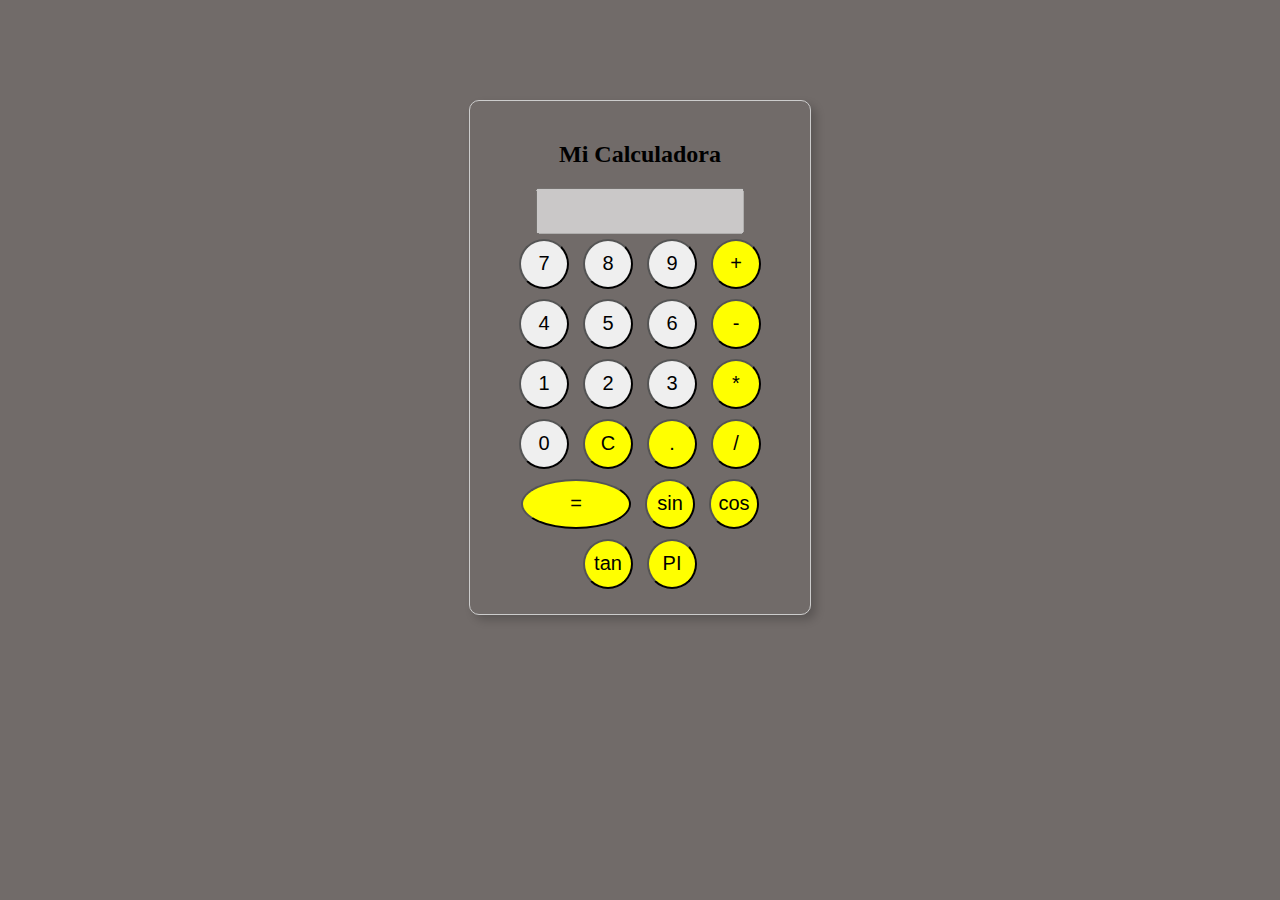
<file: pages/fcalculator.html>
<!DOCTYPE html>
<html lang="en">
<head>
    <meta charset="UTF-8">
    <meta name="viewport" content="width=device-width, initial-scale=1.0">
    <link rel="stylesheet" href="../css/fcalculator.css">
    <script src="../js/fcalculator.js"></script>
    <title>Calculadora</title>
</head>
<div class="calculadora-container">
    
    <body>
        <div>
            <h2>Mi Calculadora</h2>
        </div>
        <div>
            <input type="text" class="input" id="pantalla" disabled>
        </div>
        <div>
            <button class="boton" onclick="agregarCaracter('7')">7</button>
            <button class="boton" onclick="agregarCaracter('8')">8</button>
            <button class="boton" onclick="agregarCaracter('9')">9</button>
            <button class="boton-operator" onclick="agregarCaracter('+')">+</button>
        </div>
        <div>
            <button class="boton" onclick="agregarCaracter('4')">4</button>
            <button class="boton" onclick="agregarCaracter('5')">5</button>
            <button class="boton" onclick="agregarCaracter('6')">6</button>
            <button class="boton-operator" onclick="agregarCaracter('-')">-</button>
        </div>
        <div>
            <button class="boton" onclick="agregarCaracter('1')">1</button>
            <button class="boton" onclick="agregarCaracter('2')">2</button>
            <button class="boton" onclick="agregarCaracter('3')">3</button>
            <button class="boton-operator" onclick="agregarCaracter('*')">*</button>
        </div>
        <div>
            <button class="boton" onclick="agregarCaracter('0')">0</button>
            <button class="boton-operator" onclick="borrar()">C</button>
            <button class="boton-operator" onclick="agregarCaracter('.')" >.</button>
            <button class="boton-operator" onclick="agregarCaracter('/')">/</button>
        </div>
        <div>
            <button class="boton-operator igual" onclick="calcular()">=</button>
            <button class="boton-operator" onclick="agregarFuncion('sin')">sin</button>
            <button class="boton-operator" onclick="agregarFuncion('cos')">cos</button>
            <button class="boton-operator" onclick="agregarFuncion('tan')">tan</button>
            <button class="boton-operator" onclick="agregarCaracter('3.14')" >PI</button>
        </div>

    </body>
</div>
</html>
</file>
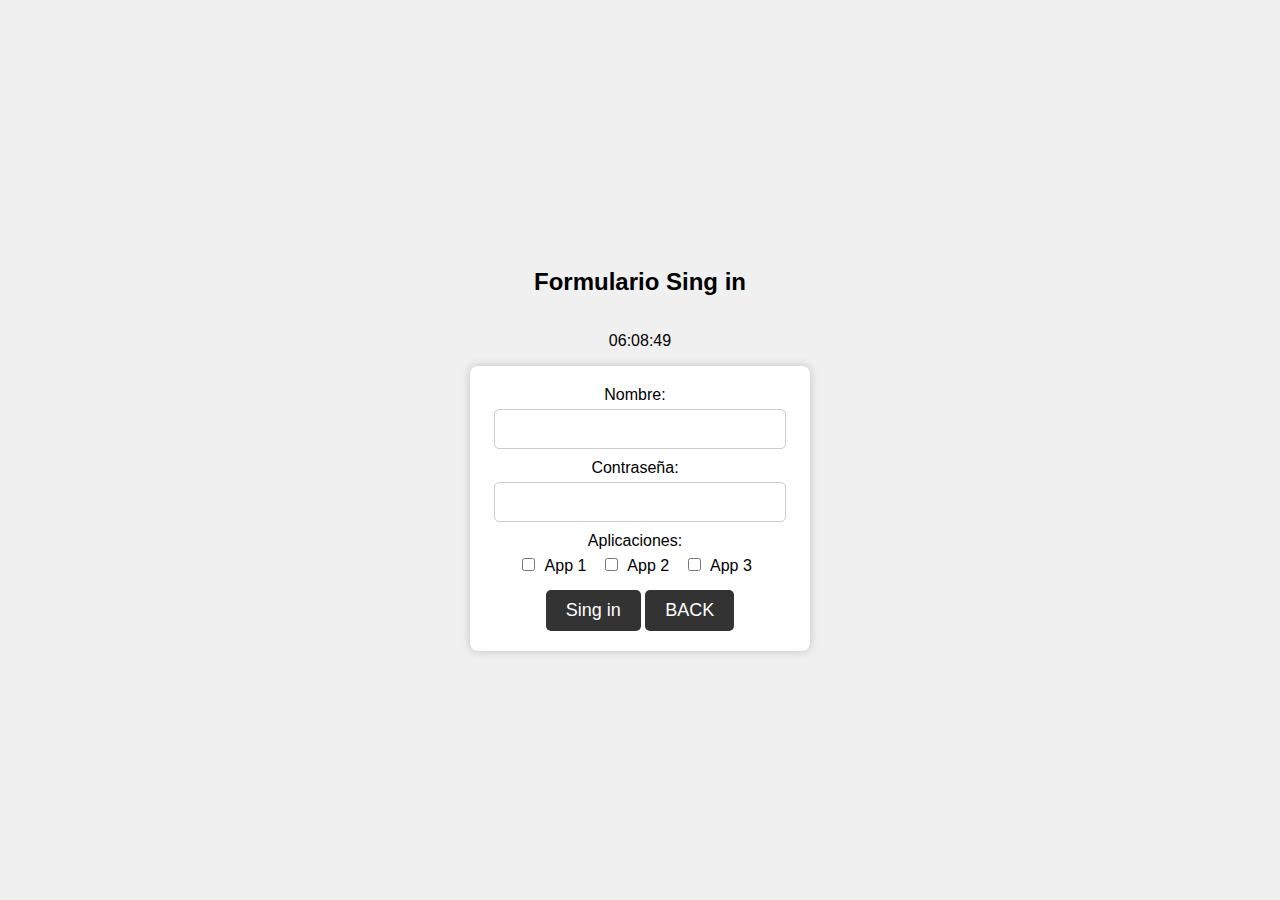
<file: pages/form.html>
<!DOCTYPE html>
<html lang="es">
<head>
    <meta charset="UTF-8">
    <meta name="viewport" content="width=device-width, initial-scale=1.0">
    <link rel="stylesheet" href="../css/form.css">
    <script src="../js/form.js" defer></script>
    <script src="../js/hora.js" defer></script>
    <title>Formulario</title>
</head>
<body>
    <h2>Formulario Sing in</h2>
    <p id="hora"></p>
    <form action="../index.html" method="get" id="myForm">
        <label for="nombre">Nombre:</label>
        <input type="text" id="nombre" name="nombre" required>
        <br>
        <label for="contrasena">Contraseña:</label>
        <input type="password" id="contrasena" name="contrasena" required>
        <br>
        <label>Aplicaciones:</label>
        <br>
        <input type="checkbox" id="app1" name="app1" value="app1">
        <label for="app1">App 1</label>
        
        <input type="checkbox" id="app2" name="app2" value="app2">
        <label for="app2">App 2</label>
        
        <input type="checkbox" id="app3" name="app3" value="app3">
        <label for="app3">App 3</label>
        
        <button type="submit" id="submitButton">Sing in</button>
        <button type="submit" id="backButton">BACK</button>
    </form>
</body>
</html>
</file>
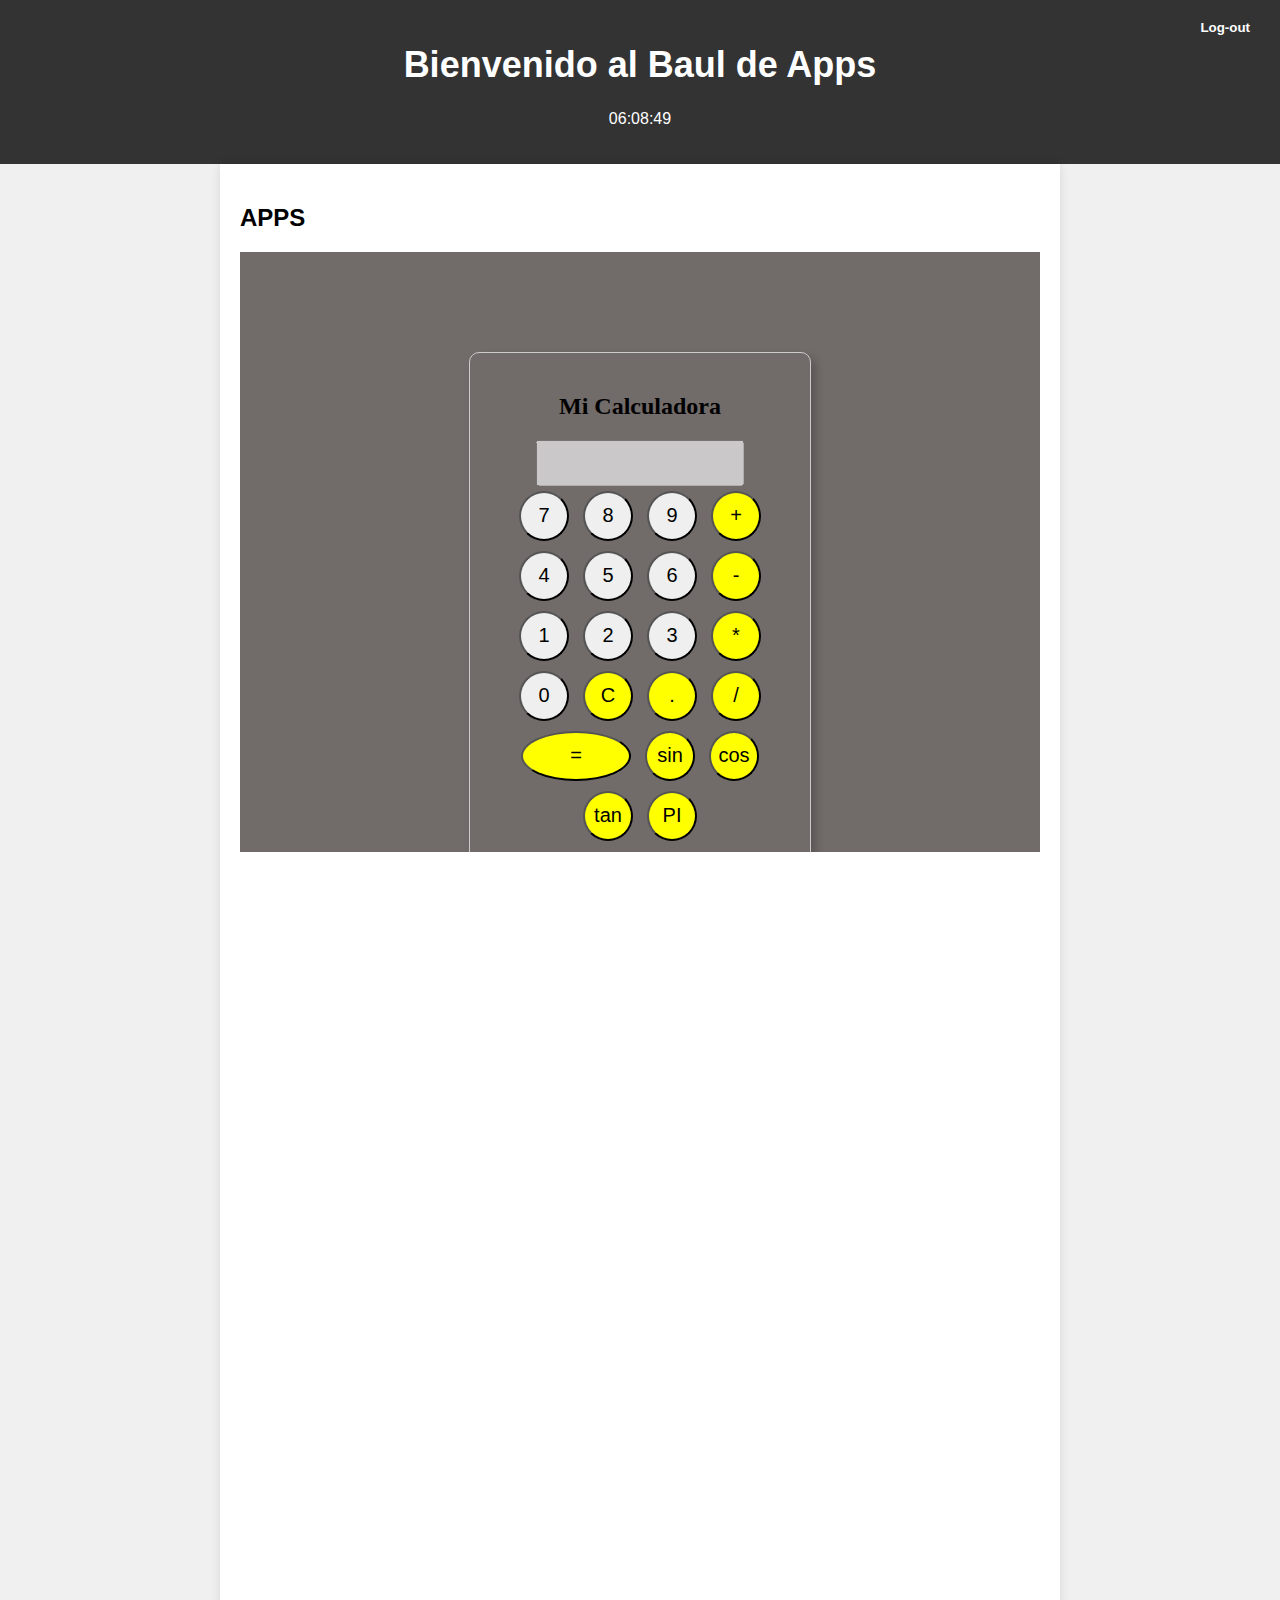
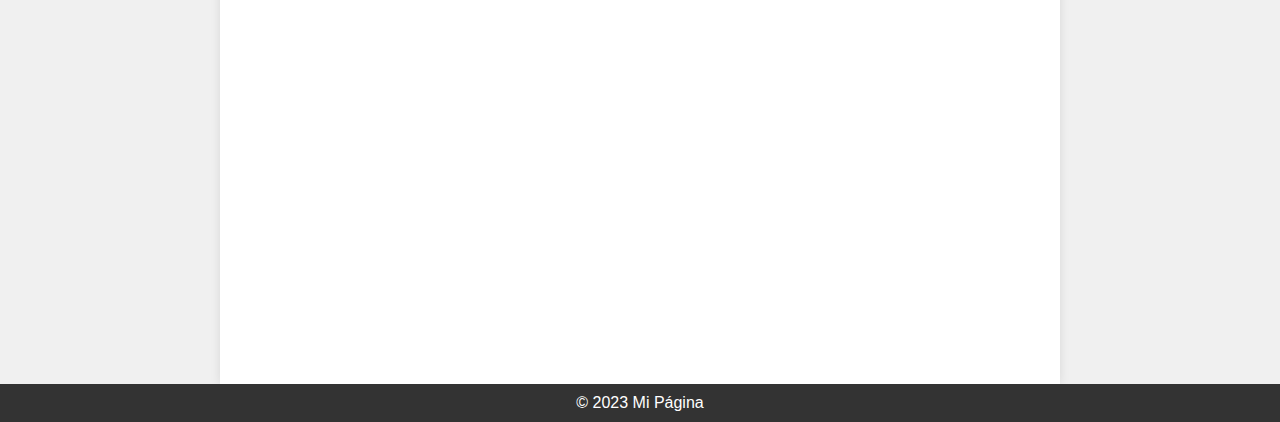
<file: pages/main_page.html>
<!DOCTYPE html>
<html lang="es">
<head>
    <meta charset="UTF-8">
    <meta name="viewport" content="width=device-width, initial-scale=1.0">
    <link rel="stylesheet" href="../css/main.css">
    <script src="../js/main.js" defer></script>
    <script src="../js/hora.js" defer></script>
    <title>Mi Página Principal</title>
</head>
<body>
    <header>
        <button  class="log-out" onclick="logOut()">Log-out</button>
        <h1>Bienvenido al Baul de Apps</h1>
        <p id="hora"></p>
    </header>

    <main>
        <h2>APPS</h2>
        <!-- Usar un iframe para renderizar otra página web -->
        <iframe src="../pages/fcalculator.html" width="800" height="600" frameborder="0" id="app2"></iframe>
        <iframe src="https://zai0811.github.io/Aplicaciones/tateti/index.html" width="800" height="600" frameborder="0" id="app1"></iframe>
        <iframe src= "https://zai0811.github.io/Aplicaciones/IMC/index.html" width="800" height="500" frameborder="0" id="app3"></iframe>
    </main>

    <footer>
        &copy; 2023 Mi Página
    </footer>
</body>
</html>
</file>
<file: css/fcalculator.css>
body {
    background-color:  #716b69; /* Cambia el color de fondo */
}
/*Container para la calculadora*/
.calculadora-container {
    text-align: center;
    margin: 0 auto; 
    margin-top: 100px; 
    padding: 20px;
    border: 1px solid #ccc;
    border-radius: 10px;
    width: 300px;
    box-shadow: 5px 5px 10px rgba(0, 0, 0, 0.2);
}
/*agranda el input*/
.input {
    width: 200px;
    height: 40px;
    font-size: 24px; 
    text-align: right; 
}
.boton {
    width: 50px;
    height: 50px;
    font-size: 20px;
    margin: 5px;
    cursor: pointer;
    border-radius: 50%; 
}

.boton-operator {
    width: 50px;
    height: 50px;
    font-size: 20px;
    margin: 5px;
    cursor: pointer;
    border-radius: 50%; 
    background-color: yellow;
}

.igual {
    width: 110px;
}

/* Efecto hover */
.boton:hover {
    color: white;
    background-color: #1c0d02;
}
.boton-operator:hover{
    background-color: #f5b00f;
}

/* Efecto clic */
.boton:active {
    background-color: grey;
}
.boton-operator:active{
    background-color: #e8d249;
}
</file>
<file: css/form.css>
body {
    font-family: Arial, sans-serif;
    background-color: #f0f0f0;
    margin: 0;
    padding: 0;
    display: flex;
    justify-content: center;
    align-items: center;
    height: 100vh;
    flex-direction: column; /* Centrar verticalmente y apilar elementos */
}

h2 {
    font-size: 24px;
    margin-bottom: 20px; /* Espaciado adicional hacia abajo */
}



/* Estilos para el formulario */
#myForm {
    background-color: #fff;
    border-radius: 8px;
    box-shadow: 0 0 10px rgba(0, 0, 0, 0.2);
    padding: 20px;
    text-align: center;
    max-width: 300px;
    margin: 0 auto; /* Centrar horizontalmente */
}

/* Estilos para etiquetas y campos de entrada */
label {
    display: block;
    margin-bottom: 5px;
    text-align: left; /* Alineación de texto a la izquierda */
}

input[type="text"],
input[type="password"] {
    width: 90%;
    padding: 10px;
    margin-bottom: 10px;
    border: 1px solid #ccc;
    border-radius: 5px;
    font-size: 16px;
}

/* Estilos para checkboxes y etiquetas */
input[type="checkbox"] {
    display: inline-block; /* Mostrar en línea (uno al lado del otro) */
    margin-right: 5px; /* Espacio entre checkboxes */
}

label {
    display: inline-block; /* Mostrar en línea (uno al lado del otro) */
    margin-right: 10px; /* Espacio entre label y checkbox */
}

/* Estilos para botones */
button[type="submit"] {
    background-color: #333;
    color: #fff;
    border: none;
    padding: 10px 20px;
    border-radius: 5px;
    cursor: pointer;
    font-size: 18px;
    margin-top: 10px;
}

button[type="submit"]:hover {
    background-color: #413f3f;
}

button[type="submit"]:active {
    background-color: #1f1d1d;
}
</file>
<file: css/main.css>
body {
    font-family: Arial, sans-serif;
    background-color: #f0f0f0;
    margin: 0;
    padding: 0;
}

header {
    background-color: #333;
    color: #fff;
    text-align: center;
    padding: 20px;
}

h1 {
    font-size: 36px;
}

main {
    max-width: 800px;
    margin: 0 auto;
    padding: 20px;
    background-color: #fff;
    box-shadow: 0 0 10px rgba(0, 0, 0, 0.1);
}

footer {
    text-align: center;
    background-color: #333;
    color: #fff;
    padding: 10px;
}

.log-out {
    position: absolute;
    top: 10px;
    right: 10px; 
    background-color: #333; /* Color de fondo oscuro */
    color: #fff; /* Color del texto blanco */
    border: none;
    padding: 10px 20px;
    cursor: pointer;
    border-radius: 5px; /* Esquinas redondeadas */
    font-weight: bold; /* Texto en negrita */
    transition: background-color 0.3s; /* Transición de color suave */
}

.log-out:hover {
    background-color: #ff1100; /* Cambio de color al pasar el ratón */
}
.log-out:active {
    background-color: #333;
}
</file>
